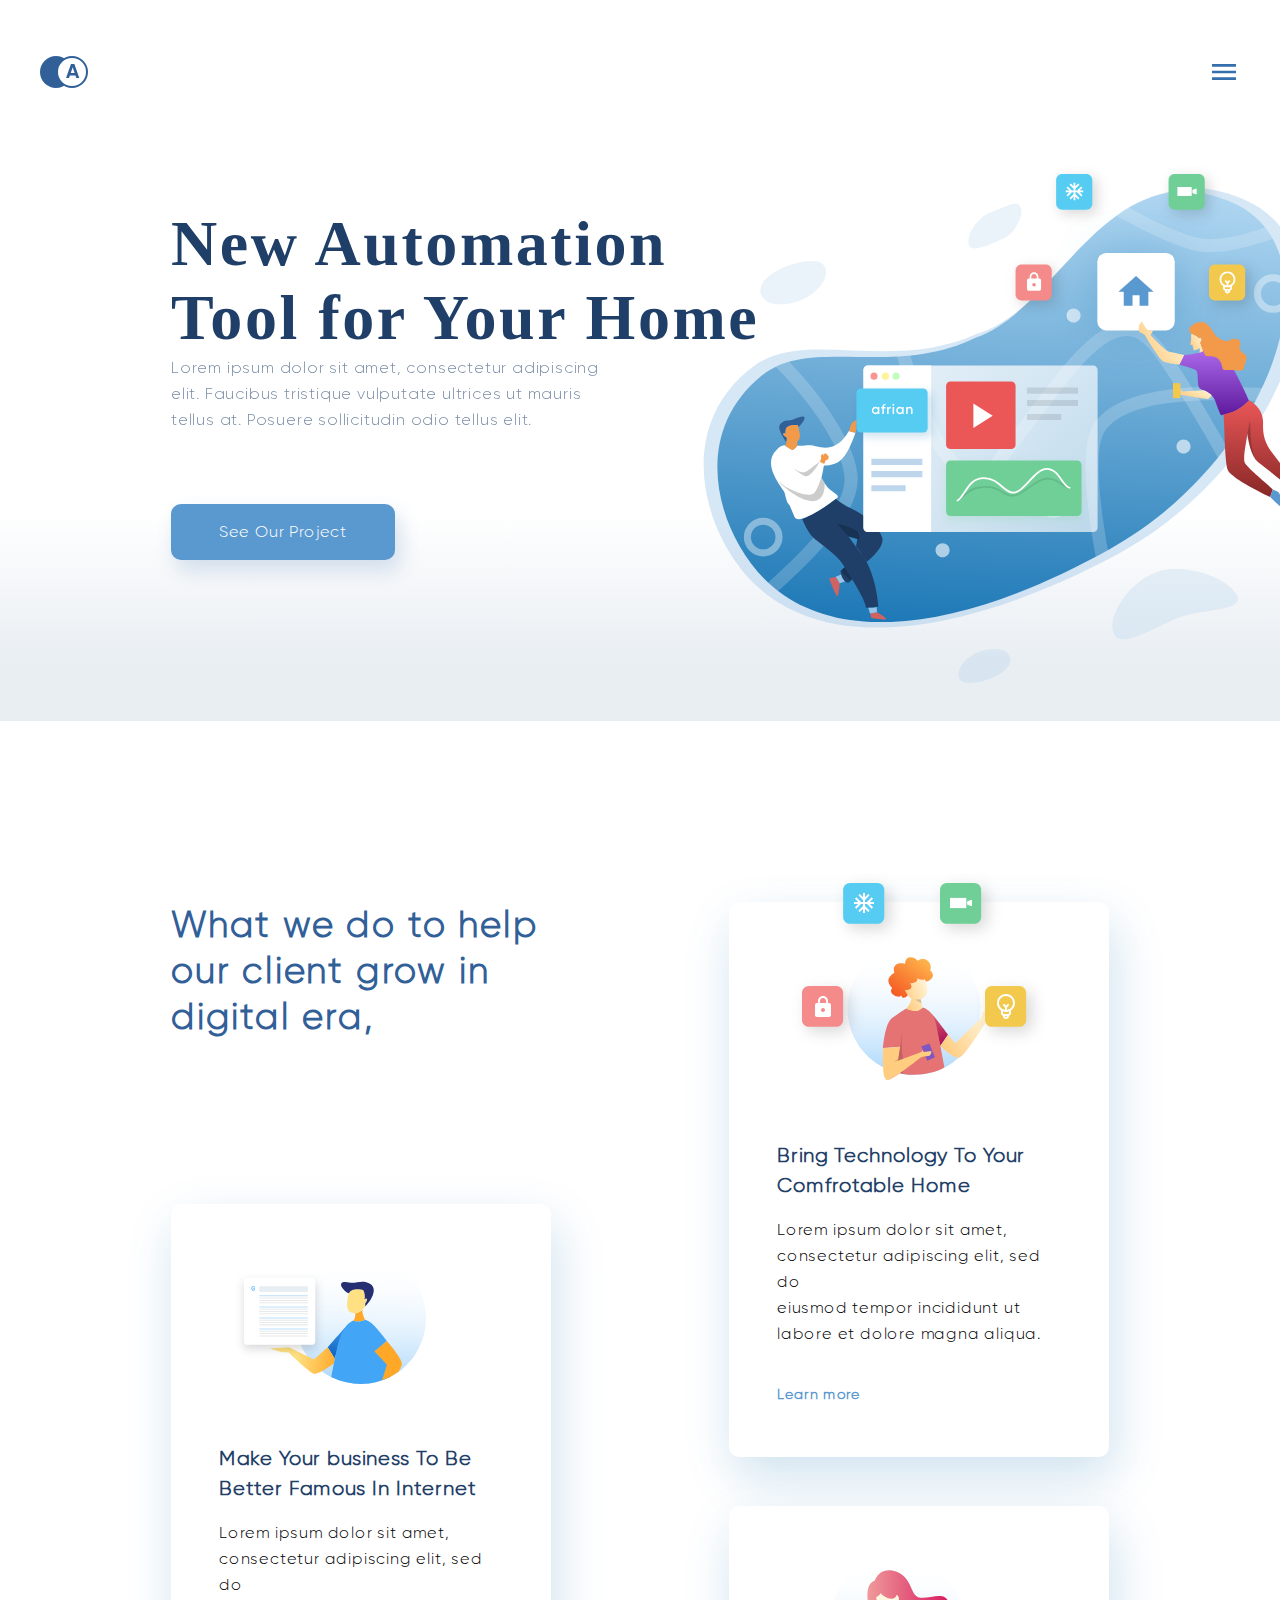
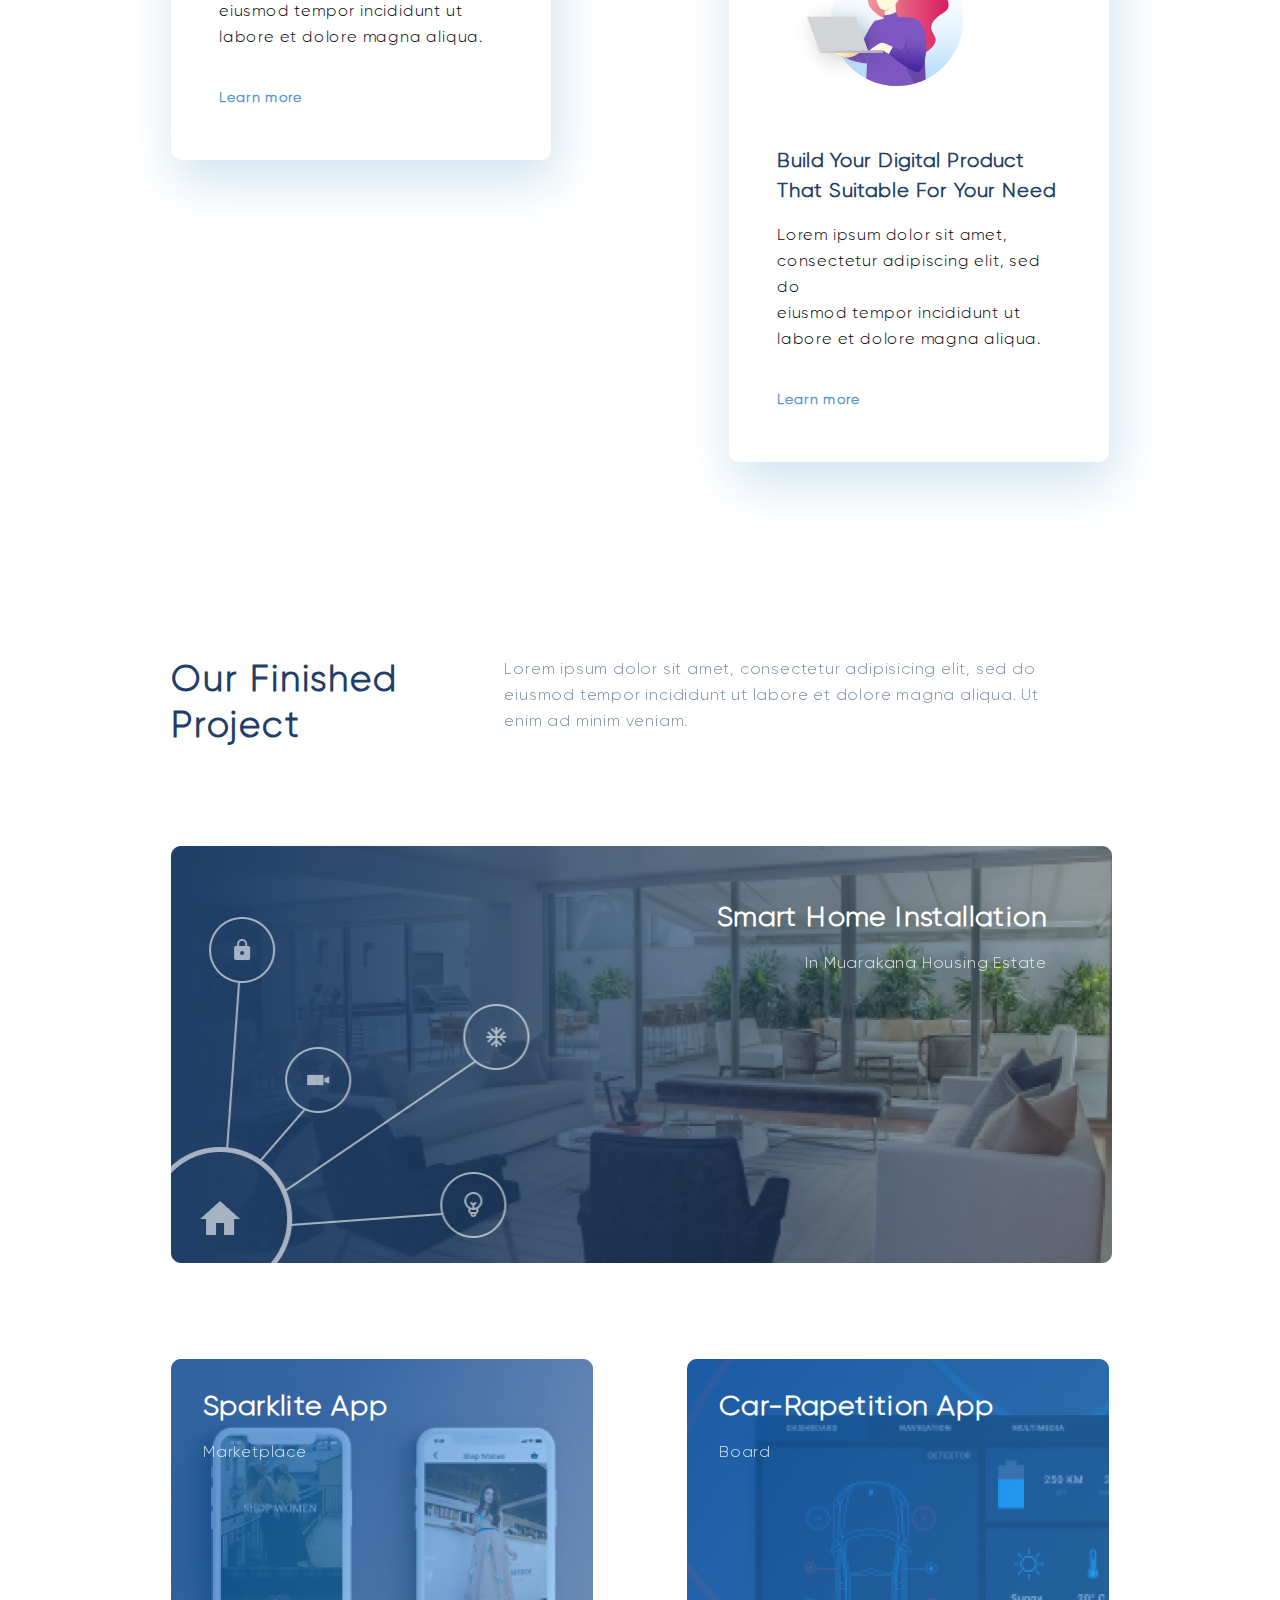
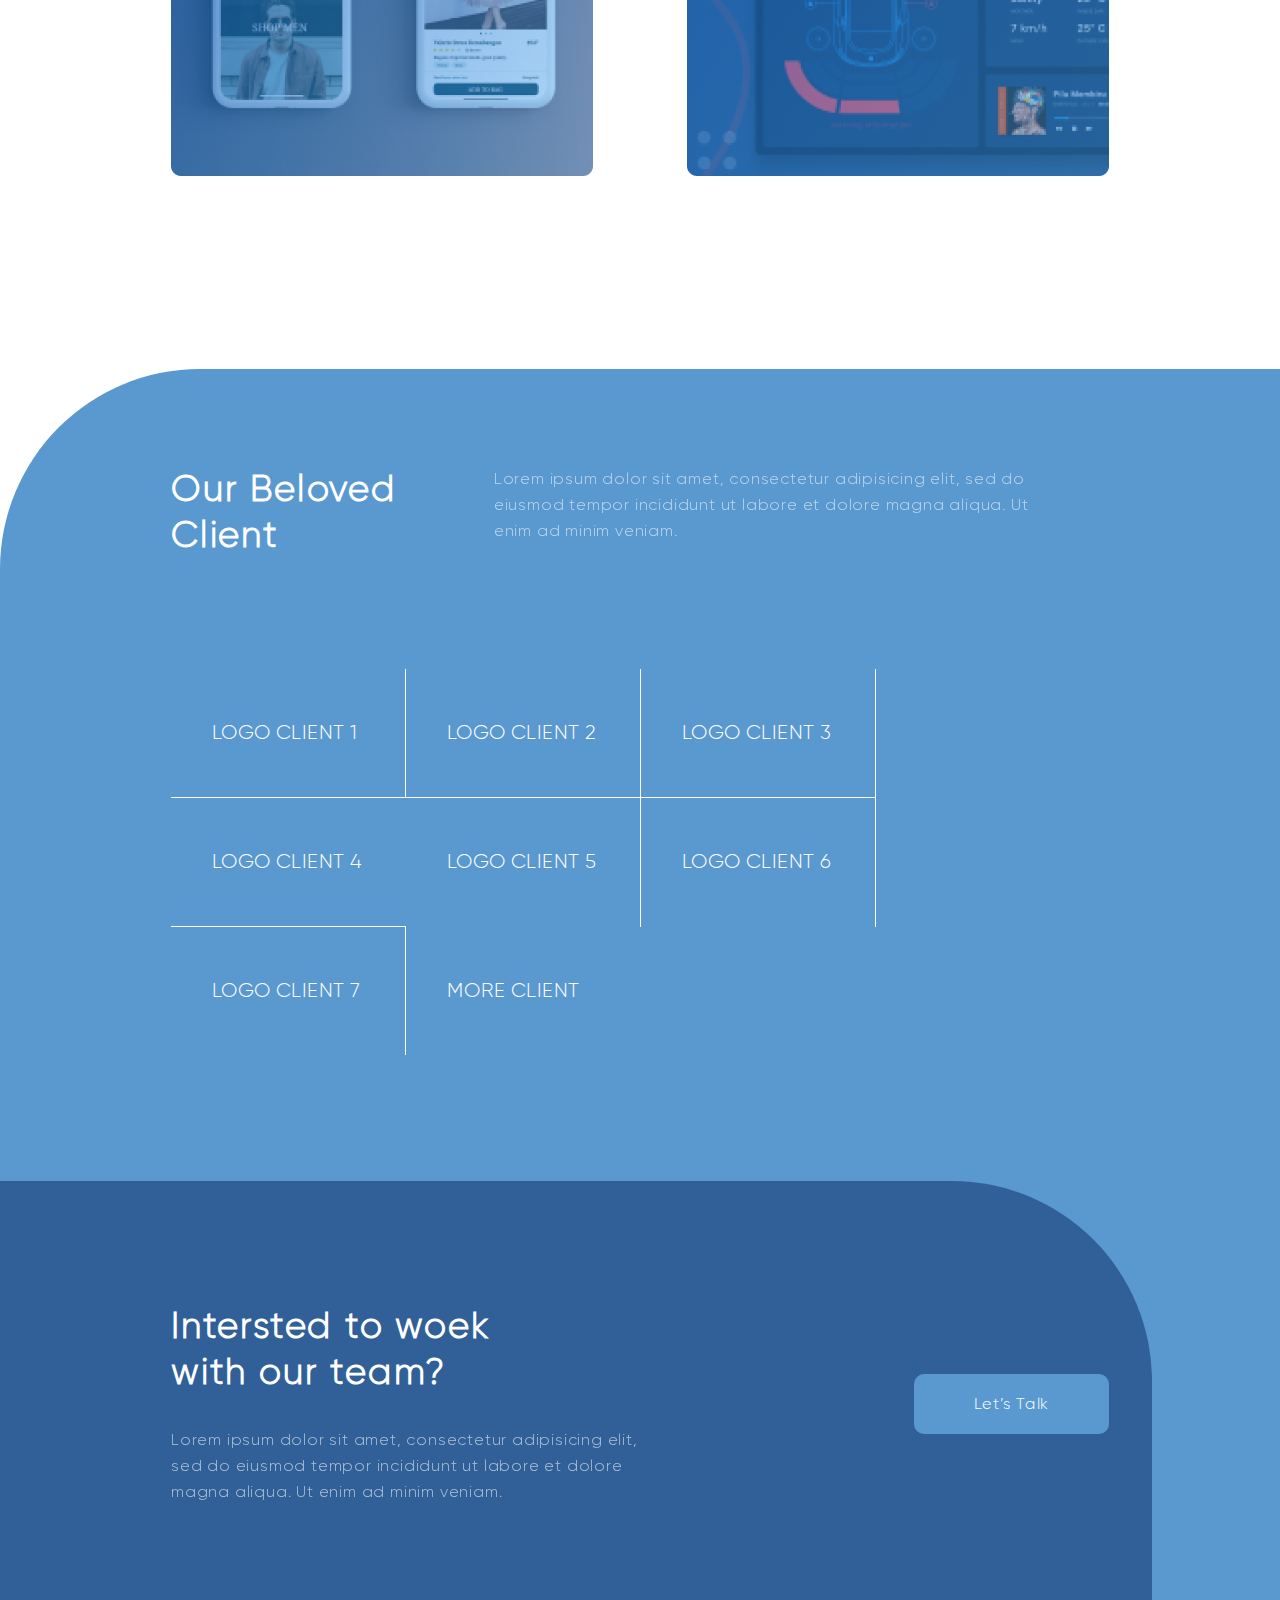
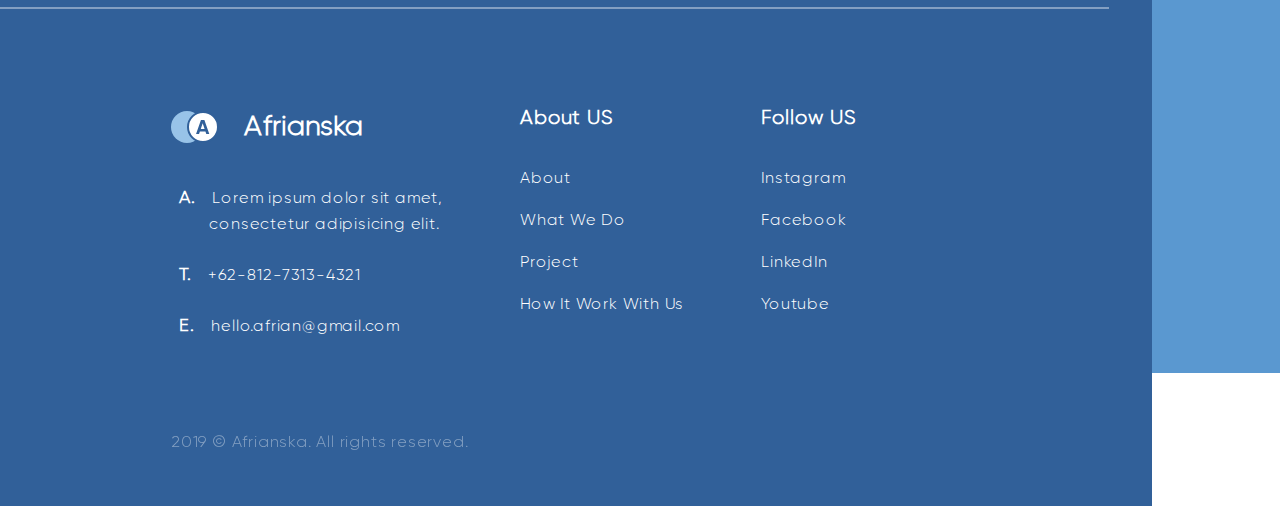
<file: index.html>
<!DOCTYPE html>
<html lang="en">

<head>
  <meta charset="UTF-8">
  <meta name="viewport" content="width=device-width, initial-scale=1.0">
  <link rel="stylesheet" href="./style/main.css">
  <title>Document</title>
</head>

<body>
  <header>
    <nav class="header-nav header-nav1 container2">
      <img src="./image/logo.svg" alt="logotip" class="header__logo">
      <img src="./image/gamburger.svg" alt="gamburger" class="gamburger">
    </nav>

    <div class="header-content container">
      <div class="top__left__aside">
        <h1 class="top__left__h1">
          New Automation <br>
          Tool for Your Home
        </h1>
        <p class="top__left__p">
          Lorem ipsum dolor sit amet, consectetur adipiscing <br>
          elit. Faucibus tristique vulputate ultrices ut mauris <br>
          tellus at. Posuere sollicitudin odio tellus elit.
        </p>
        <a href="#" class="top__left__a">
          See Our Project
        </a>
      </div>
      <div class="top__right__aside">
      </div>
    </div>
  </header>

  <!-- chaotic__blocks -->

  <div class="chaotic__wrapper container">
    <div class="chaotic__title">
      <h2 class="chaotic__title__h2">
        What we do to help <br>
        our client grow in <br>
        digital era,
      </h2>
    </div>

    <div class="chaotic__blok chaotic__blok1">
      <img src="./image/chaotic1.svg" alt="image" class="chaotic__img chaotic__img__top">
      <h3 class="chaotic__h3">
        Bring Technology To Your <br>
        Comfrotable Home
      </h3>
      <p class="chaotic__p">
        Lorem ipsum dolor sit amet, <br>
        consectetur adipiscing elit, sed do <br>
        eiusmod tempor incididunt ut <br>
        labore et dolore magna aliqua.
      </p>
      <a href="#" class="chaotic__a">Learn more</a>
    </div>


    <div class="chaotic__blok chaotic__blok2">
      <img src="./image/chaotic2.svg" alt="image" class="chaotic__img">
      <h3 class="chaotic__h3">
        Make Your business To Be <br>
        Better Famous In Internet
      </h3>
      <p class="chaotic__p">
        Lorem ipsum dolor sit amet, <br>
        consectetur adipiscing elit, sed do <br>
        eiusmod tempor incididunt ut <br>
        labore et dolore magna aliqua.
      </p>
      <a href="#" class="chaotic__a">Learn more</a>
    </div>

    <div class="chaotic__blok chaotic__blok3">
      <img src="./image/chaotic3.svg" alt="image" class="chaotic__img">
      <h3 class="chaotic__h3">
        Build Your Digital Product <br>
        That Suitable For Your Need
      </h3>
      <p class="chaotic__p">
        Lorem ipsum dolor sit amet, <br>
        consectetur adipiscing elit, sed do <br>
        eiusmod tempor incididunt ut <br>
        labore et dolore magna aliqua.
      </p>
      <a href="#" class="chaotic__a">Learn more</a>
    </div>
  </div>

  <article class="article container">
    <div class="article__title">
      <h2 class="article__h2">
        Our Finished <br>
        Project
      </h2>
    </div>
    <div class="article__text">
      <p class="article__p">
        Lorem ipsum dolor sit amet, consectetur adipisicing elit, sed do <br>
        eiusmod tempor incididunt ut labore et dolore magna aliqua. Ut <br>
        enim ad minim veniam.
      </p>
    </div>
  </article>

  <div class="bg__section container">
    <div class="bgimg__top">
      <h3 class="bgimg__top__h3">
        Smart Home Installation
      </h3>
      <p class="bgimg__top__p">In Muarakana Housing Estate</p>
    </div>

    <div class="bgimg__bottom">
      <div class="bg__img1">
        <h3 class="bg__img1__h3">
          Sparklite App
        </h3>
        <p class="bg__img1__p">
          Marketplace
        </p>
      </div>
      <div class="bg__img2">
        <h3 class="bg__img1__h3">
          Car-Rapetition App
        </h3>
        <p class="bg__img1__p">
          Board
        </p>
      </div>
    </div>
  </div>

  <div class="footer__section__wrapper">
    <div class="bottom__section container">
      <div class="bottom__section__title">
        <h2 class="bottom__Section__h2">
          Our Beloved <br>
          Client
        </h2>
        <p class="bottom__Section__p">
          Lorem ipsum dolor sit amet, consectetur adipisicing elit, sed do <br>
          eiusmod tempor incididunt ut labore et dolore magna aliqua. Ut <br>
          enim ad minim veniam.
        </p>
      </div>
      <div class="client__blocks">
        <div class="client__block" id="border__rightbottom">
          <p class="block__p">
            LOGO CLIENT 1
          </p>
        </div>

        <div class="client__block" id="border__rightbottom">
          <p class="block__p">
            LOGO CLIENT 2
          </p>
        </div>

        <div class="client__block" id="border__rightbottom">
          <p class="block__p">
            LOGO CLIENT 3
          </p>
        </div>

        <div class="client__block" id="border__bottom">
          <p class="block__p">
            LOGO CLIENT 4
          </p>
        </div>

        <div class="client__block" id="border__right">
          <p class="block__p">
            LOGO CLIENT 5
          </p>
        </div>

        <div class="client__block" id="border__right">
          <p class="block__p">
            LOGO CLIENT 6
          </p>
        </div>

        <div class="client__block" id="border__right">
          <p class="block__p">
            LOGO CLIENT 7
          </p>
        </div>

        <div class="client__block" id="more__block">
          <p class="block__p">
            MORE CLIENT
          </p>
        </div>
      </div>

    </div>

    <div class="interested__section">
      <div class="interested__section__inner container">
        <div class="interested__section__inner__left">
          <h2 class="inner__left__h2">
            Intersted to woek <br>
            with our team?
          </h2>
          <p class="inner__left__p">
            Lorem ipsum dolor sit amet, consectetur adipisicing elit, <br>
            sed do eiusmod tempor incididunt ut labore et dolore <br>
            magna aliqua. Ut enim ad minim veniam.
          </p>
        </div>
        <div class="interested__section__inner__right">
          <a href="#" class="inner__right__a">
            Let’s Talk
          </a>
        </div>
      </div>

      <footer class="container">
        <div class="column__wrapper">
          <div class="column">
            <img src="./image/logo__footer.svg" alt="logotip" class="footer__logo">
          <h2 class="footer__h2">
            Afrianska
          </h2>
          </div>
          <a href="#" class="footer__column__a before__a">
            Lorem ipsum dolor sit amet, <br>
            &nbsp; &nbsp; &nbsp; &nbsp; consectetur adipisicing elit.
          </a>
          <a href="#" class="footer__column__a before__t">
            +62-812-7313-4321
          </a>
          <a href="#" class="footer__column__a before__e">
            hello.afrian@gmail.com
          </a>
        </div>

        <div class="column2">
          <ul class="column2__ul">
            <p class="ul__p">About US</p>
            <li><a href="#" class="li__a">About</a></li>
            <li><a href="#" class="li__a">What We Do</a></li>
            <li><a href="#" class="li__a">Project</a></li>
            <li><a href="#" class="li__a">How It Work With Us</a></li>
          </ul>

          <ul class="column2__ul">
            <p class="ul__p">Follow US</p>
            <li><a href="#" class="li__a">Instagram</a></li>
            <li><a href="#" class="li__a">Facebook</a></li>
            <li><a href="#" class="li__a">LinkedIn</a></li>
            <li><a href="#" class="li__a">Youtube</a></li>
          </ul>
        </div>
      </footer>

      <div class="copyright container">
        <p class="copyright__p">
          2019 © Afrianska. All rights reserved.
        </p>
      </div>
    </div>

  </div>
</body>

</html>
</file>
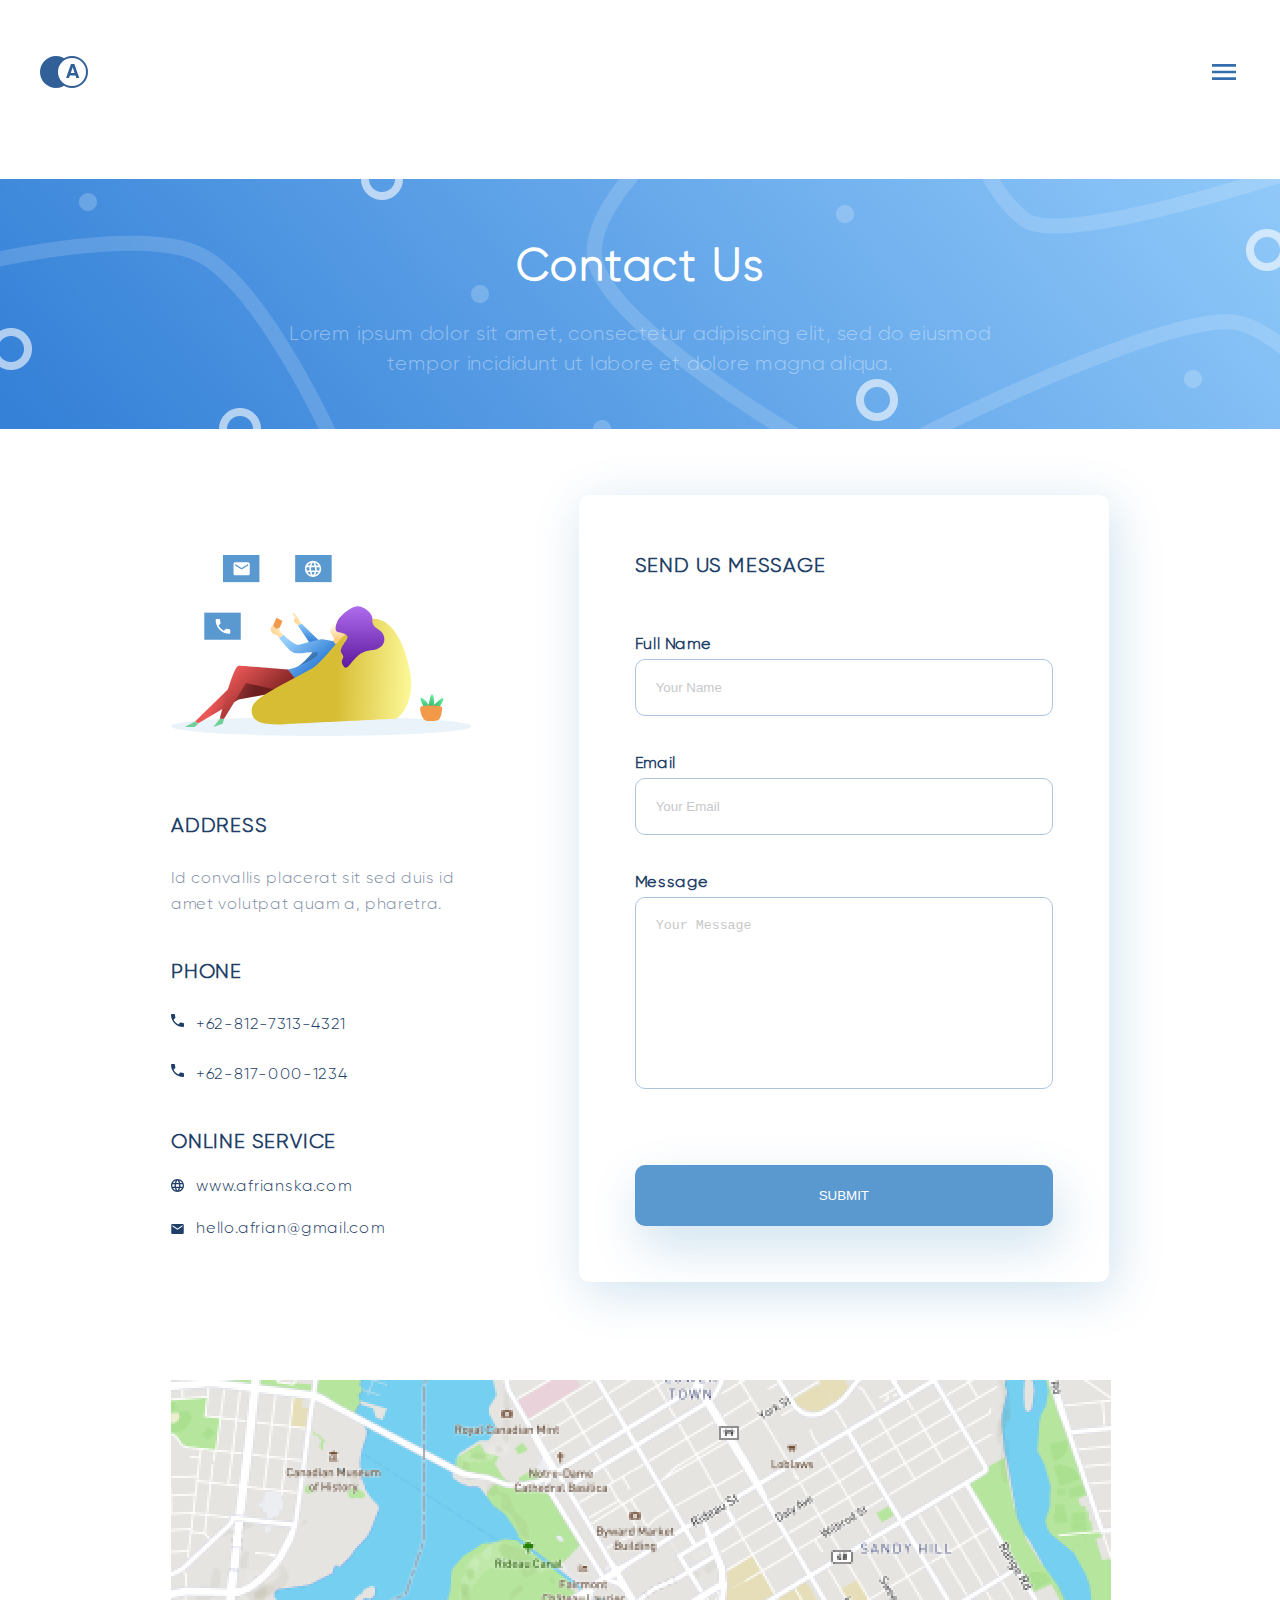
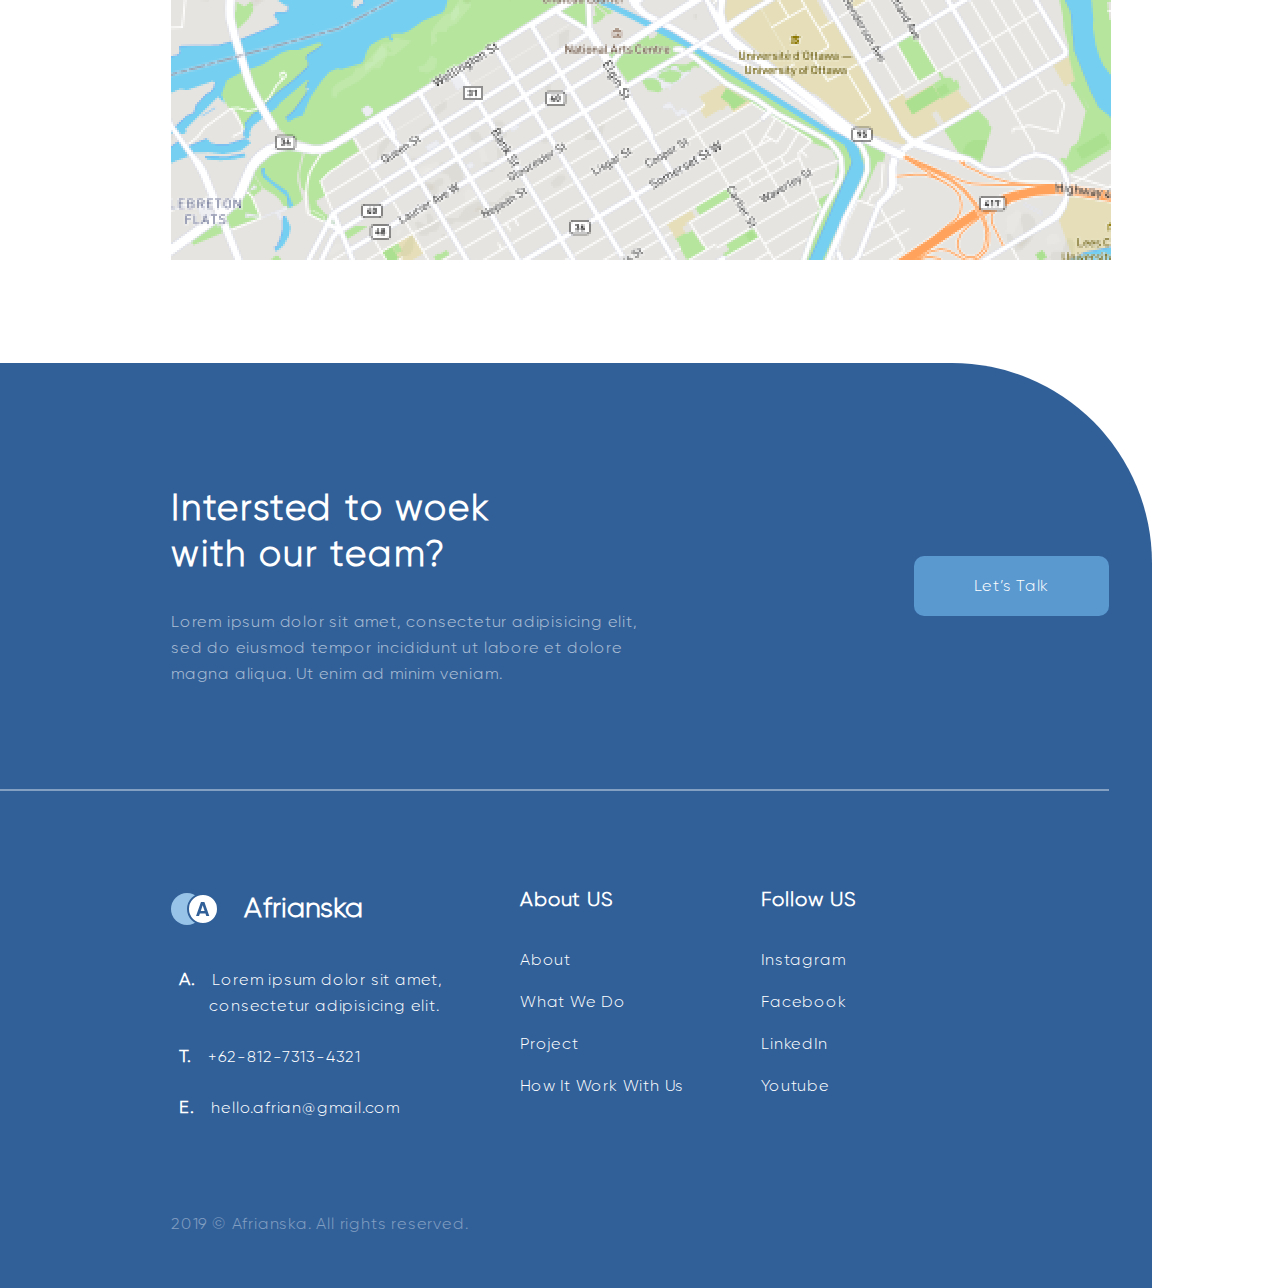
<file: afriansk-3.html>
<!DOCTYPE html>
<html lang="en">
<head>
  <meta charset="UTF-8">
  <meta name="viewport" content="width=device-width, initial-scale=1.0">
  <link rel="stylesheet" href="./style/main.css">
  <title>Document</title>
</head>
<body>
    <nav class="header-nav container2">
      <img src="./image/logo.svg" alt="logotip" class="header__logo">
      <img src="./image/gamburger.svg" alt="gamburger" class="gamburger">
    </nav>

  <div class="main2__wrapper">
    <div class="main2 container3">
      <h1 class="main2__h1">
        Contact Us
      </h1>
      <p class="main2__p">
        Lorem ipsum dolor sit amet, consectetur adipiscing elit, sed do eiusmod <br>
        tempor incididunt ut labore et dolore magna aliqua.
      </p>
    </div>
  </div>

  <div class="main__3 container">
    <div class="left__part">
      <img src="./image/left__img.svg" alt="image" class="left__part__img">
      <h3 class="adress_h3">
        ADDRESS
      </h3>
      <p class="adress__p">
        Id convallis placerat sit sed duis id <br>
        amet volutpat quam a, pharetra.
      </p>
      <h3 class="phone__h3">
        PHONE
      </h3>
      <a href="#" class="tel__a">
        +62-812-7313-4321
      </a>
      <a href="#" class="tel__a">
        +62-817-000-1234
      </a>
      <h3 class="online__service">
        ONLINE SERVICE
      </h3>
      <a href="#" class="www__a">
        www.afrianska.com
      </a>
      <a href="#" class="www__a net__a">
        hello.afrian@gmail.com
      </a>

    </div>
    <div class="right__part">
      <form action="#">
        <p class="send__p">SEND US MESSAGE</p>
        <label for="">Full Name</label> <br>
        <input type="text" id="name" placeholder="Your Name">
        <br>
        <label for="email">Email</label> <br>
        <input type="text" id="email" placeholder="Your Email">
        <br>
        <label for="message">Message</label> <br>
        <textarea name="message" id="message" cols="15" rows="10" placeholder="Your Message"></textarea>
        <br>
        <button class="button3" type="submit">SUBMIT</button>
      </form>

    </div>
  </div>
  
  <div class="map__wrapper container">
    <a href="#">
      <img src="./image/map.png" alt="map" class="map__img">
    </a>
  </div>

















    <!-- footer  -->
    <div class="footer__section__wrapperr">
      <div class="bottom__section container">
      </div>
      <div class="interested__section">
        <div class="interested__section__inner container">
          <div class="interested__section__inner__left">
            <h2 class="inner__left__h2">
              Intersted to woek <br>
              with our team?
            </h2>
            <p class="inner__left__p">
              Lorem ipsum dolor sit amet, consectetur adipisicing elit, <br>
              sed do eiusmod tempor incididunt ut labore et dolore <br>
              magna aliqua. Ut enim ad minim veniam.
            </p>
          </div>
          <div class="interested__section__inner__right">
            <a href="#" class="inner__right__a">
              Let’s Talk
            </a>
          </div>
        </div>


        <!-- footer  -->
        <footer class="container">
          <div class="column__wrapper">
            <div class="column">
              <img src="./image/logo__footer.svg" alt="logotip" class="footer__logo">
              <h2 class="footer__h2">
                Afrianska
              </h2>
            </div>
            <a href="#" class="footer__column__a before__a">
              Lorem ipsum dolor sit amet, <br>
              &nbsp; &nbsp; &nbsp; &nbsp; consectetur adipisicing elit.
            </a>
            <a href="#" class="footer__column__a before__t">
              +62-812-7313-4321
            </a>
            <a href="#" class="footer__column__a before__e">
              hello.afrian@gmail.com
            </a>
          </div>

          <div class="column2">
            <ul class="column2__ul">
              <p class="ul__p">About US</p>
              <li><a href="#" class="li__a">About</a></li>
              <li><a href="#" class="li__a">What We Do</a></li>
              <li><a href="#" class="li__a">Project</a></li>
              <li><a href="#" class="li__a">How It Work With Us</a></li>
            </ul>

            <ul class="column2__ul">
              <p class="ul__p">Follow US</p>
              <li><a href="#" class="li__a">Instagram</a></li>
              <li><a href="#" class="li__a">Facebook</a></li>
              <li><a href="#" class="li__a">LinkedIn</a></li>
              <li><a href="#" class="li__a">Youtube</a></li>
            </ul>
          </div>
        </footer>

        <div class="copyright container">
          <p class="copyright__p">
            2019 © Afrianska. All rights reserved.
          </p>
        </div>
      </div>

    </div>
</body>
</html>
</file>
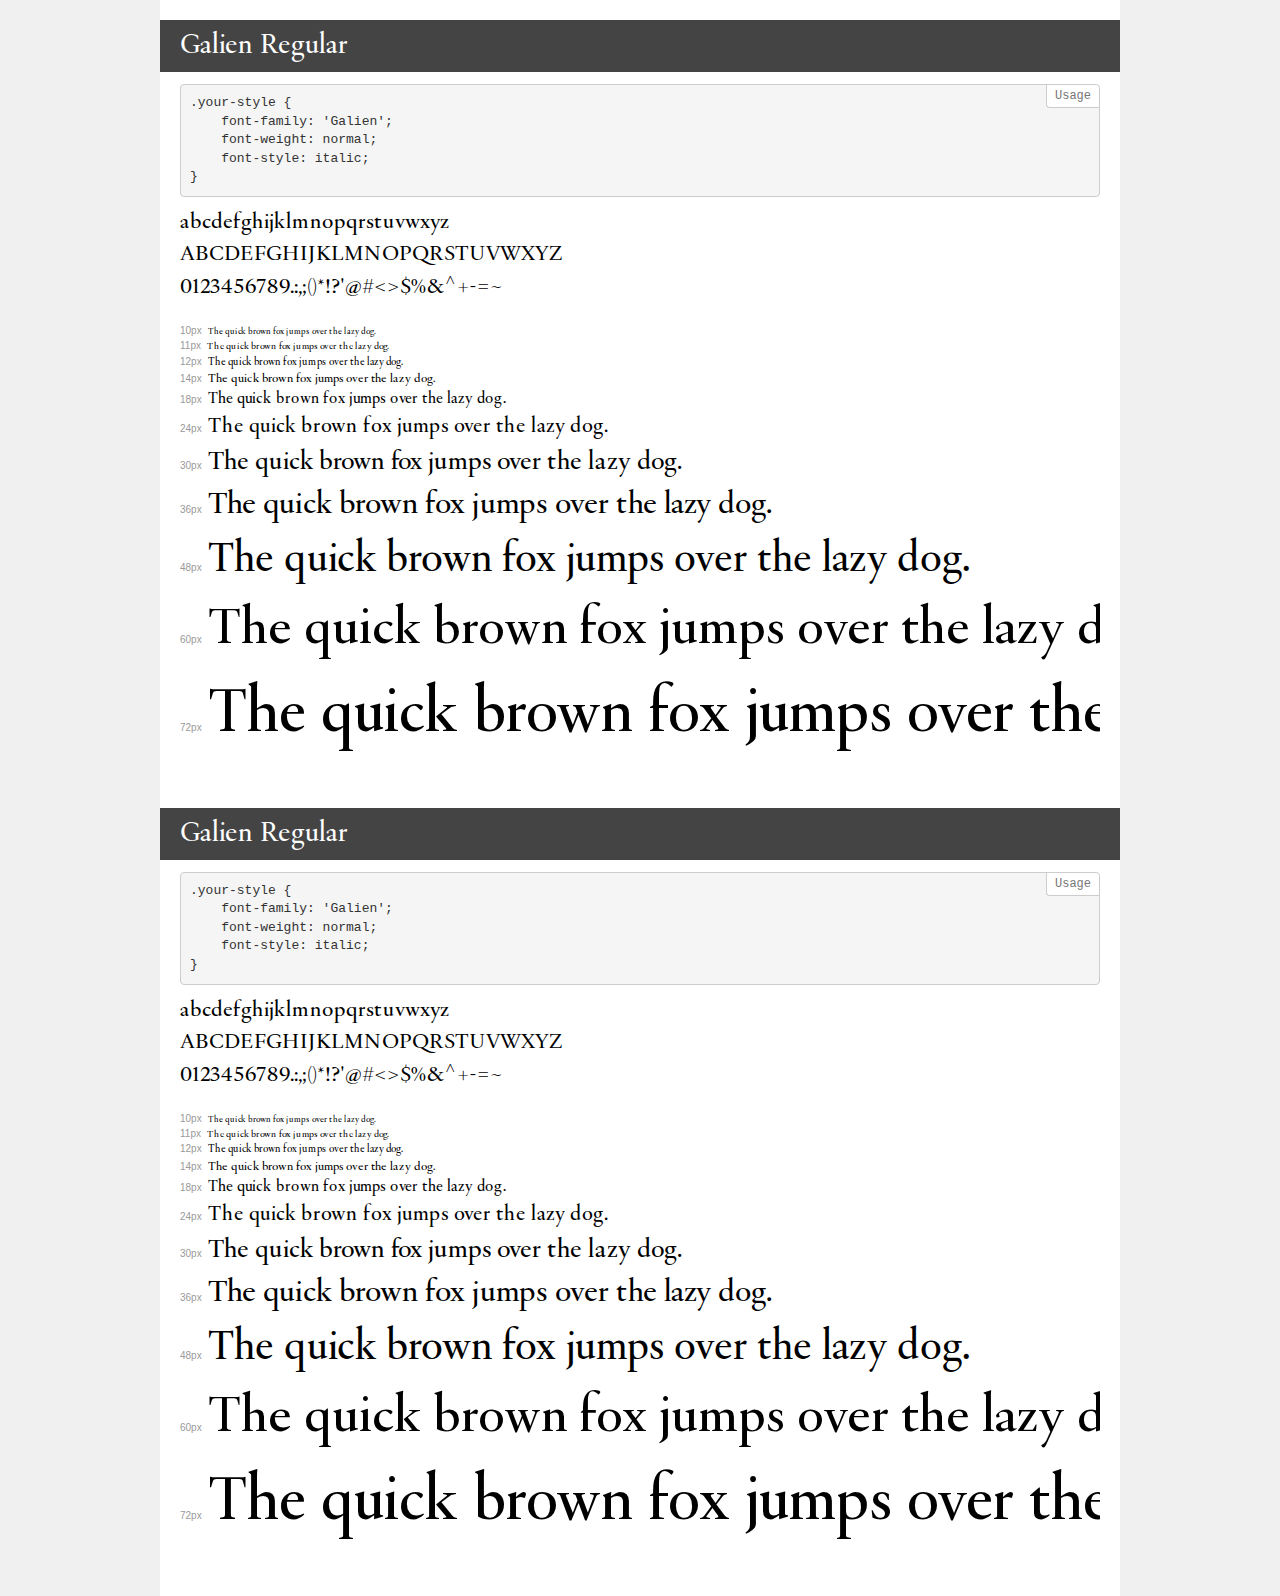
<file: font/demo.html>
<!DOCTYPE html>
<html lang="en">
<head>
    <meta charset="utf-8">
    <meta http-equiv="X-UA-Compatible" content="IE=edge">
    <meta name="viewport" content="width=device-width, initial-scale=1">
    <meta name="robots" content="noindex, noarchive">
    <meta name="format-detection" content="telephone=no">
    <title>Transfonter demo</title>
    <link href="stylesheet.css" rel="stylesheet">
    <style>
        /*
        http://meyerweb.com/eric/tools/css/reset/
        v2.0 | 20110126
        License: none (public domain)
        */
        html, body, div, span, applet, object, iframe,
        h1, h2, h3, h4, h5, h6, p, blockquote, pre,
        a, abbr, acronym, address, big, cite, code,
        del, dfn, em, img, ins, kbd, q, s, samp,
        small, strike, strong, sub, sup, tt, var,
        b, u, i, center,
        dl, dt, dd, ol, ul, li,
        fieldset, form, label, legend,
        table, caption, tbody, tfoot, thead, tr, th, td,
        article, aside, canvas, details, embed,
        figure, figcaption, footer, header, hgroup,
        menu, nav, output, ruby, section, summary,
        time, mark, audio, video {
            margin: 0;
            padding: 0;
            border: 0;
            font-size: 100%;
            font: inherit;
            vertical-align: baseline;
        }
        /* HTML5 display-role reset for older browsers */
        article, aside, details, figcaption, figure,
        footer, header, hgroup, menu, nav, section {
            display: block;
        }
        body {
            line-height: 1;
        }
        ol, ul {
            list-style: none;
        }
        blockquote, q {
            quotes: none;
        }
        blockquote:before, blockquote:after,
        q:before, q:after {
            content: '';
            content: none;
        }
        table {
            border-collapse: collapse;
            border-spacing: 0;
        }
        /* demo styles */
        body {
            background: #f0f0f0;
            color: #000;
        }
        .page {
            background: #fff;
            width: 920px;
            margin: 0 auto;
            padding: 20px 20px 0 20px;
            overflow: hidden;
        }
        .font-container {
            overflow-x: auto;
            overflow-y: hidden;
            margin-bottom: 40px;
            line-height: 1.3;
            white-space: nowrap;
            padding-bottom: 5px;
        }
        h1 {
            position: relative;
            background: #444;
            font-size: 32px;
            color: #fff;
            padding: 10px 20px;
            margin: 0 -20px 12px -20px;
        }
        .letters {
            font-size: 25px;
            margin-bottom: 20px;
        }
        .s10:before {
            content: '10px';
        }
        .s11:before {
            content: '11px';
        }
        .s12:before {
            content: '12px';
        }
        .s14:before {
            content: '14px';
        }
        .s18:before {
            content: '18px';
        }
        .s24:before {
            content: '24px';
        }
        .s30:before {
            content: '30px';
        }
        .s36:before {
            content: '36px';
        }
        .s48:before {
            content: '48px';
        }
        .s60:before {
            content: '60px';
        }
        .s72:before {
            content: '72px';
        }
        .s10:before, .s11:before, .s12:before, .s14:before,
        .s18:before, .s24:before, .s30:before, .s36:before,
        .s48:before, .s60:before, .s72:before {
            font-family: Arial, sans-serif;
            font-size: 10px;
            font-weight: normal;
            font-style: normal;
            color: #999;
            padding-right: 6px;
        }
        pre {
            display: block;
            position: relative;
            padding: 9px;
            margin: 0 0 10px;
            font-family: Monaco, Menlo, Consolas, "Courier New", monospace;
            font-size: 13px;
            line-height: 1.428571429;
            color: #333;
            font-weight: normal;
            font-style: normal;
            background-color: #f5f5f5;
            border: 1px solid #ccc;
            overflow-x: auto;
            border-radius: 4px;
        }
        pre:after {
            display: block;
            position: absolute;
            right: 0;
            top: 0;
            content: 'Usage';
            line-height: 1;
            padding: 5px 8px;
            font-size: 12px;
            color: #767676;
            background-color: #fff;
            border: 1px solid #ccc;
            border-right: none;
            border-top: none;
            border-radius: 0 4px 0 4px;
            z-index: 10;
        }
        /* responsive */
        @media (max-width: 959px) {
            .page {
                width: auto;
                margin: 0;
            }
        }
    </style>
</head>
<body>
<div class="page">
    <div class="demo">
        <h1 style="font-family: 'Galien'; font-weight: normal; font-style: italic;">Galien Regular</h1>
        <pre>.your-style {
    font-family: 'Galien';
    font-weight: normal;
    font-style: italic;
}</pre>
        <div class="font-container" style="font-family: 'Galien'; font-weight: normal; font-style: italic;">
            <p class="letters">
                abcdefghijklmnopqrstuvwxyz<br>
ABCDEFGHIJKLMNOPQRSTUVWXYZ<br>
                0123456789.:,;()*!?'@#<>$%&^+-=~
            </p>
            <p class="s10" style="font-size: 10px;">The quick brown fox jumps over the lazy dog.</p>
            <p class="s11" style="font-size: 11px;">The quick brown fox jumps over the lazy dog.</p>
            <p class="s12" style="font-size: 12px;">The quick brown fox jumps over the lazy dog.</p>
            <p class="s14" style="font-size: 14px;">The quick brown fox jumps over the lazy dog.</p>
            <p class="s18" style="font-size: 18px;">The quick brown fox jumps over the lazy dog.</p>
            <p class="s24" style="font-size: 24px;">The quick brown fox jumps over the lazy dog.</p>
            <p class="s30" style="font-size: 30px;">The quick brown fox jumps over the lazy dog.</p>
            <p class="s36" style="font-size: 36px;">The quick brown fox jumps over the lazy dog.</p>
            <p class="s48" style="font-size: 48px;">The quick brown fox jumps over the lazy dog.</p>
            <p class="s60" style="font-size: 60px;">The quick brown fox jumps over the lazy dog.</p>
            <p class="s72" style="font-size: 72px;">The quick brown fox jumps over the lazy dog.</p>
        </div>
    </div>
    <div class="demo">
        <h1 style="font-family: 'Galien'; font-weight: normal; font-style: italic;">Galien Regular</h1>
        <pre>.your-style {
    font-family: 'Galien';
    font-weight: normal;
    font-style: italic;
}</pre>
        <div class="font-container" style="font-family: 'Galien'; font-weight: normal; font-style: italic;">
            <p class="letters">
                abcdefghijklmnopqrstuvwxyz<br>
ABCDEFGHIJKLMNOPQRSTUVWXYZ<br>
                0123456789.:,;()*!?'@#<>$%&^+-=~
            </p>
            <p class="s10" style="font-size: 10px;">The quick brown fox jumps over the lazy dog.</p>
            <p class="s11" style="font-size: 11px;">The quick brown fox jumps over the lazy dog.</p>
            <p class="s12" style="font-size: 12px;">The quick brown fox jumps over the lazy dog.</p>
            <p class="s14" style="font-size: 14px;">The quick brown fox jumps over the lazy dog.</p>
            <p class="s18" style="font-size: 18px;">The quick brown fox jumps over the lazy dog.</p>
            <p class="s24" style="font-size: 24px;">The quick brown fox jumps over the lazy dog.</p>
            <p class="s30" style="font-size: 30px;">The quick brown fox jumps over the lazy dog.</p>
            <p class="s36" style="font-size: 36px;">The quick brown fox jumps over the lazy dog.</p>
            <p class="s48" style="font-size: 48px;">The quick brown fox jumps over the lazy dog.</p>
            <p class="s60" style="font-size: 60px;">The quick brown fox jumps over the lazy dog.</p>
            <p class="s72" style="font-size: 72px;">The quick brown fox jumps over the lazy dog.</p>
        </div>
    </div>
</div>
</body>
</html>
</file>
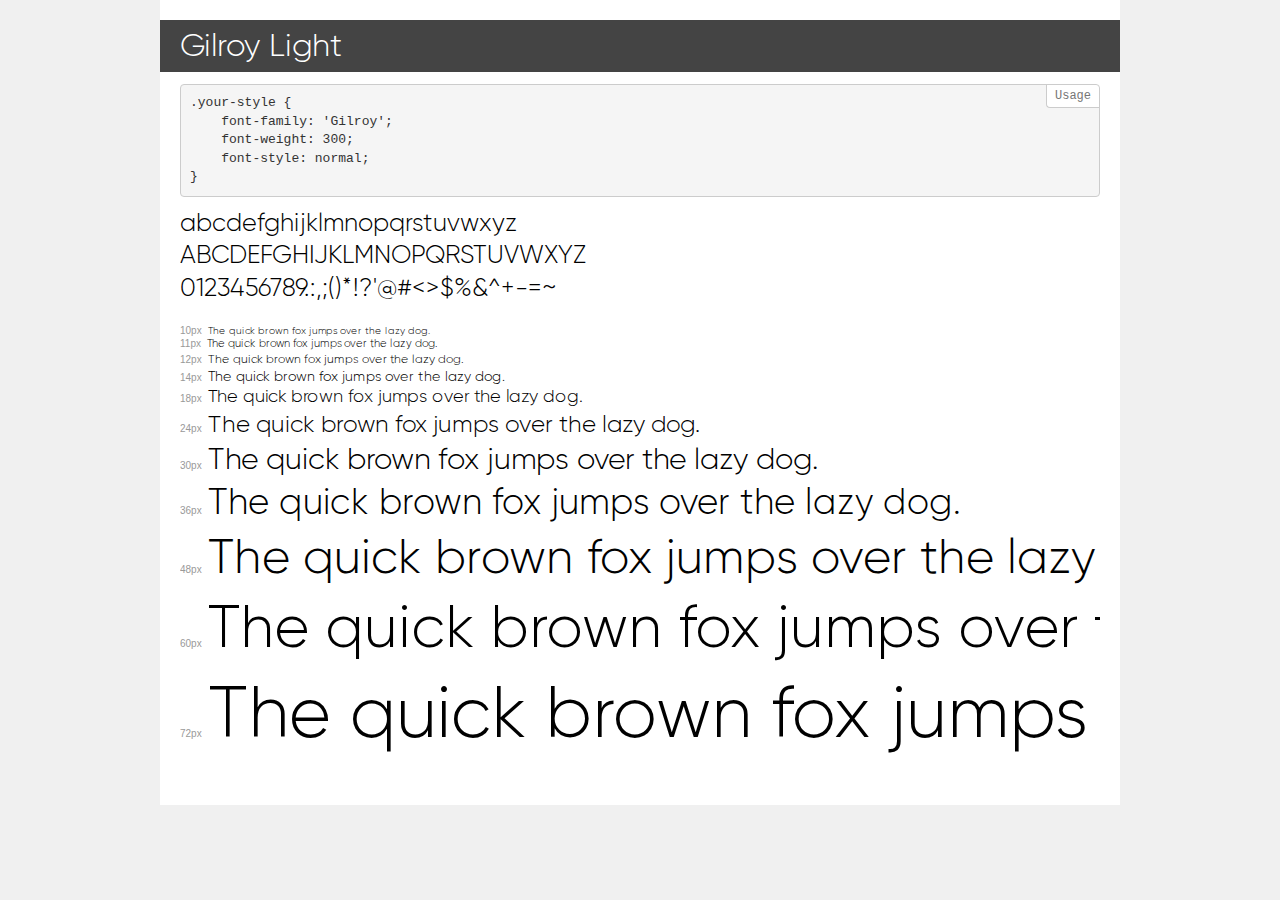
<file: font/gilroy/demo.html>
<!DOCTYPE html>
<html lang="en">
<head>
    <meta charset="utf-8">
    <meta http-equiv="X-UA-Compatible" content="IE=edge">
    <meta name="viewport" content="width=device-width, initial-scale=1">
    <meta name="robots" content="noindex, noarchive">
    <meta name="format-detection" content="telephone=no">
    <title>Transfonter demo</title>
    <link href="stylesheet.css" rel="stylesheet">
    <style>
        /*
        http://meyerweb.com/eric/tools/css/reset/
        v2.0 | 20110126
        License: none (public domain)
        */
        html, body, div, span, applet, object, iframe,
        h1, h2, h3, h4, h5, h6, p, blockquote, pre,
        a, abbr, acronym, address, big, cite, code,
        del, dfn, em, img, ins, kbd, q, s, samp,
        small, strike, strong, sub, sup, tt, var,
        b, u, i, center,
        dl, dt, dd, ol, ul, li,
        fieldset, form, label, legend,
        table, caption, tbody, tfoot, thead, tr, th, td,
        article, aside, canvas, details, embed,
        figure, figcaption, footer, header, hgroup,
        menu, nav, output, ruby, section, summary,
        time, mark, audio, video {
            margin: 0;
            padding: 0;
            border: 0;
            font-size: 100%;
            font: inherit;
            vertical-align: baseline;
        }
        /* HTML5 display-role reset for older browsers */
        article, aside, details, figcaption, figure,
        footer, header, hgroup, menu, nav, section {
            display: block;
        }
        body {
            line-height: 1;
        }
        ol, ul {
            list-style: none;
        }
        blockquote, q {
            quotes: none;
        }
        blockquote:before, blockquote:after,
        q:before, q:after {
            content: '';
            content: none;
        }
        table {
            border-collapse: collapse;
            border-spacing: 0;
        }
        /* demo styles */
        body {
            background: #f0f0f0;
            color: #000;
        }
        .page {
            background: #fff;
            width: 920px;
            margin: 0 auto;
            padding: 20px 20px 0 20px;
            overflow: hidden;
        }
        .font-container {
            overflow-x: auto;
            overflow-y: hidden;
            margin-bottom: 40px;
            line-height: 1.3;
            white-space: nowrap;
            padding-bottom: 5px;
        }
        h1 {
            position: relative;
            background: #444;
            font-size: 32px;
            color: #fff;
            padding: 10px 20px;
            margin: 0 -20px 12px -20px;
        }
        .letters {
            font-size: 25px;
            margin-bottom: 20px;
        }
        .s10:before {
            content: '10px';
        }
        .s11:before {
            content: '11px';
        }
        .s12:before {
            content: '12px';
        }
        .s14:before {
            content: '14px';
        }
        .s18:before {
            content: '18px';
        }
        .s24:before {
            content: '24px';
        }
        .s30:before {
            content: '30px';
        }
        .s36:before {
            content: '36px';
        }
        .s48:before {
            content: '48px';
        }
        .s60:before {
            content: '60px';
        }
        .s72:before {
            content: '72px';
        }
        .s10:before, .s11:before, .s12:before, .s14:before,
        .s18:before, .s24:before, .s30:before, .s36:before,
        .s48:before, .s60:before, .s72:before {
            font-family: Arial, sans-serif;
            font-size: 10px;
            font-weight: normal;
            font-style: normal;
            color: #999;
            padding-right: 6px;
        }
        pre {
            display: block;
            position: relative;
            padding: 9px;
            margin: 0 0 10px;
            font-family: Monaco, Menlo, Consolas, "Courier New", monospace;
            font-size: 13px;
            line-height: 1.428571429;
            color: #333;
            font-weight: normal;
            font-style: normal;
            background-color: #f5f5f5;
            border: 1px solid #ccc;
            overflow-x: auto;
            border-radius: 4px;
        }
        pre:after {
            display: block;
            position: absolute;
            right: 0;
            top: 0;
            content: 'Usage';
            line-height: 1;
            padding: 5px 8px;
            font-size: 12px;
            color: #767676;
            background-color: #fff;
            border: 1px solid #ccc;
            border-right: none;
            border-top: none;
            border-radius: 0 4px 0 4px;
            z-index: 10;
        }
        /* responsive */
        @media (max-width: 959px) {
            .page {
                width: auto;
                margin: 0;
            }
        }
    </style>
</head>
<body>
<div class="page">
    <div class="demo">
        <h1 style="font-family: 'Gilroy'; font-weight: 300; font-style: normal;">Gilroy Light</h1>
        <pre>.your-style {
    font-family: 'Gilroy';
    font-weight: 300;
    font-style: normal;
}</pre>
        <div class="font-container" style="font-family: 'Gilroy'; font-weight: 300; font-style: normal;">
            <p class="letters">
                abcdefghijklmnopqrstuvwxyz<br>
ABCDEFGHIJKLMNOPQRSTUVWXYZ<br>
                0123456789.:,;()*!?'@#<>$%&^+-=~
            </p>
            <p class="s10" style="font-size: 10px;">The quick brown fox jumps over the lazy dog.</p>
            <p class="s11" style="font-size: 11px;">The quick brown fox jumps over the lazy dog.</p>
            <p class="s12" style="font-size: 12px;">The quick brown fox jumps over the lazy dog.</p>
            <p class="s14" style="font-size: 14px;">The quick brown fox jumps over the lazy dog.</p>
            <p class="s18" style="font-size: 18px;">The quick brown fox jumps over the lazy dog.</p>
            <p class="s24" style="font-size: 24px;">The quick brown fox jumps over the lazy dog.</p>
            <p class="s30" style="font-size: 30px;">The quick brown fox jumps over the lazy dog.</p>
            <p class="s36" style="font-size: 36px;">The quick brown fox jumps over the lazy dog.</p>
            <p class="s48" style="font-size: 48px;">The quick brown fox jumps over the lazy dog.</p>
            <p class="s60" style="font-size: 60px;">The quick brown fox jumps over the lazy dog.</p>
            <p class="s72" style="font-size: 72px;">The quick brown fox jumps over the lazy dog.</p>
        </div>
    </div>
</div>
</body>
</html>
</file>
<file: style/main.css>
@font-face {
  font-family: 'Galien';
  src: url('Galien-Regular.eot');
  src: url('Galien-Regular.eot?#iefix') format('embedded-opentype'),
    url('Galien-Regular.woff') format('woff'),
    url('Galien-Regular.ttf') format('truetype');
  font-weight: normal;
  font-style: italic;
  font-display: swap;
}

@font-face {
  font-family: 'Gilroy';
  src: url('../font/Gilroy-Light.eot');
  src: url('../font/Gilroy-Light.eot?#iefix') format('embedded-opentype'),
    url('../font/Gilroy-Light.woff') format('woff'),
    url('../font/Gilroy-Light.ttf') format('truetype');
  font-weight: 300;
  font-style: normal;
  font-display: swap;
}

body {
  margin: 0;
  padding: 0;
}


h1,
h2,
h3,
h4,
h5,
h6,
p,
li,
ul {
  margin: 0;
  padding: 0;
}

* {
  box-sizing: border-box;
}

.container {
  width: 940px;
  margin-right: auto;
  margin-left: auto;
  border: 1px solid transparent;
}

.container2 {
  width: 1200px;
  margin-right: auto;
  margin-left: auto;
}

.container3 {
  width: 970px;
  margin-right: auto;
  margin-left: auto;
}

.header-nav {
  display: flex;
  justify-content: space-between;
  margin-top: 48px;
  position: relative;
}

/* main-section */

header {
  background: linear-gradient(0deg, #e9eef3 8.84%, rgba(152, 195, 232, 0) 31.12%);
  padding-bottom: 160px;
}

.header-nav1::before {
  content: "";
  background-image: url("../image/top__right__img.svg");
  background-repeat: no-repeat;
  background-position: right center;
  padding-bottom: 200px;
  background-size: contain;
  width: 605px;
  height: 481px;
  /* background-size: 646px 489px; */
  /* background-position-x: 20px; */
  position: absolute;
  top: 36px;
  left: 659px;
}

.main__top {
  display: flex;
  justify-content: space-between;
  margin-top: 61px;

}

.top__left__aside {
  margin-top: 110px;
}

.top__left__h1 {
  font-size: 64px;
  line-height: 74px;
  letter-spacing: 0.04em;
  color: #1F3F68;
}

.top__left__p {
  font-family: Gilroy;
  line-height: 26px;
  letter-spacing: 0.05em;
  color: #1F3F68;
  opacity: 0.6;
  margin-bottom: 71px;
}

.top__left__a {
  font-family: Gilroy;
  font-size: 16px;
  line-height: 26px;
  text-align: center;
  letter-spacing: 0.04em;
  color: #FFFFFF;
  background: #5A98D0;
  box-shadow: 5px 10px 20px rgba(53, 110, 173, 0.2);
  border-radius: 10px;
  text-decoration: none;
  padding: 15px 48px;
  display: inline-block;
}

.top__right__img {
  margin-bottom: 15px;
}



/* chaotic-blok */

.chaotic__wrapper {
  height: 1162px;
  position: relative;
  margin-top: 180px;
}

.chaotic__section__top {
  display: flex;
  justify-content: space-between;
  margin-top: 192px;
  align-items: flex-start;
}

.chaotic__title__h2 {
  font-family: Gilroy;
  font-size: 36px;
  line-height: 46px;
  letter-spacing: 0.05em;
  color: #316099;
}

.chaotic__blok {
  background: #FFFFFF;
  box-shadow: 5px 20px 50px rgba(16, 112, 177, 0.2);
  border-radius: 10px;
  padding: 48px;
  display: inline-block;
  align-items: center;
  width: 380px;
  position: absolute;
}

.chaotic__h3 {
  font-family: Gilroy;
  font-size: 20px;
  line-height: 30px;
  letter-spacing: 0.05em;
  color: #1F3F68;
  margin-bottom: 16px;
}

.chaotic__p {
  font-family: Gilroy;
  font-size: 16px;
  line-height: 26px;
  letter-spacing: 0.05em;
  margin-bottom: 32px;
}

.chaotic__a {
  font-family: Gilroy;
  font-size: 14px;
  line-height: 30px;
  letter-spacing: 0.05em;
  color: #5A98D0;
  text-decoration: none;
  font-weight: bold;
}

.chaotic__section__bottom {
  position: relative;
}

.chaotic__img__top {
  margin-top: -77px;
}

.chaotic__img {
  margin-bottom: 56px;
  margin-left: 15px;
}

.chaotic__blok1 {
  top: 0;
  right: 0;
}

.chaotic__blok2 {
  top: 50%;
  transform: translateY(-50%);
}

.chaotic__blok3 {
  position: absolute;
  right: 0;
  bottom: 0;
}

.article {
  display: flex;
  justify-content: space-between;
  margin-top: 192px;
}

.article__h2 {
  font-family: Gilroy;
  font-size: 36px;
  line-height: 46px;
  letter-spacing: 0.05em;
  color: #1F3F68;
}

.article__p {
  margin-right: 70px;
  font-family: Gilroy;
  font-size: 16px;
  line-height: 26px;
  letter-spacing: 0.05em;
  color: #1F3F68;
  opacity: 0.6;
}

.bg__section {
  margin-top: 96px;
}

.bgimg__top {
  background-image: url("../image/bgimg-1.png");
  background-repeat: no-repeat;
  background-size: contain;
  width: 941px;
  height: 424px;
  text-align: end;
  padding-top: 48px;
  padding-right: 65px;
}

.bgimg__top__h3 {
  font-family: Gilroy;
  font-size: 28px;
  line-height: 46px;
  letter-spacing: 0.05em;
  color: #FFFFFF;
}

.bgimg__top__p {
  font-family: Gilroy;
  font-size: 16px;
  line-height: 46px;
  letter-spacing: 0.05em;
  color: #FFFFFF;
  opacity: 0.8;
}

.bg__img1 {
  padding-top: 24px;
  padding-left: 32px;
}

.bg__img2 {
  padding-top: 24px;
  padding-left: 32px;
}

.bg__img1__h3 {
  font-family: Gilroy;
  font-size: 28px;
  line-height: 46px;
  letter-spacing: 0.05em;
  color: #FFFFFF;
}

.bg__img1__p {
  font-family: Gilroy;
  font-size: 16px;
  line-height: 46px;
  letter-spacing: 0.05em;
  color: #FFFFFF;
  opacity: 0.8;
}

.bgimg__bottom {
  display: flex;
  margin-top: 89px;
  justify-content: space-between;
}

.bg__img1 {
  background-image: url("../image/bgimg-2.png");
  background-repeat: no-repeat;
  background-size: contain;
  width: 422px;
  height: 417px;
}

.bg__img2 {
  background-image: url("../image/bgimg-3.png");
  background-repeat: no-repeat;
  background-size: contain;
  width: 422px;
  height: 417px;
}

.footer__section__wrapper {
  background: #5A98D0;
  border-radius: 200px 0px 0px 0px;
  padding-top: 96px;
  margin-top: 192px;
  height: 1604px;
}

.bottom__section__title {
  display: flex;

}

.bottom__Section__h2 {
  font-family: Gilroy;
  font-size: 36px;
  line-height: 46px;
  letter-spacing: 0.05em;
  color: #FFFFFF;
  margin-right: 97px;
}

.bottom__Section__p {
  font-family: Gilroy;
  font-size: 16px;
  line-height: 26px;
  letter-spacing: 0.05em;
  color: #FFFFFF;
  opacity: 0.6;
}

.client__blocks {
  display: flex;
  flex-wrap: wrap;
  margin-top: 111px;
  padding-bottom: 125px;
}

.client__block {
  padding: 41px 41px;
  width: 235px;
  display: block;
}

.client__block:hover {
  background: #1f3f684d;
  transition: all ease 0.5s;
}

.block__p {
  font-family: Gilroy;
  font-size: 20px;
  line-height: 46px;
  letter-spacing: 0.02em;
  color: #FFFFFF;
}

#border__rightbottom {
  border-right: 1px solid white;
  border-bottom: 1px solid white;
}



#border__bottom {
  border-bottom: 1px solid white;
}



#border__right {
  border-right: 1px solid white;
}

.interested__section {
  height: 600px;
  position: relative;
}

.interested__section__inner__left {
  padding-top: 121px;

}

.interested__section__inner {
  display: flex;
  align-items: center;
  position: relative;
  justify-content: space-between;
}

.interested__section__inner::before {
  content: "";
  width: 3000px;
  height: 2px;
  position: absolute;
  top: 425px;
  right: 0;
  margin: auto;
  background-color: #fff;
  opacity: 0.4;
}

.interested__section::before {
  content: "";
  background: #316099;
  border-radius: 0px 200px 0px 0px;
  position: absolute;
  left: 0;
  width: 90%;
  height: 925px;
}

.inner__left__h2 {
  font-family: Gilroy;
  font-size: 36px;
  line-height: 46px;
  letter-spacing: 0.05em;
  color: #FFFFFF;
}

.inner__left__p {
  font-family: Gilroy;
  font-size: 16px;
  line-height: 26px;
  letter-spacing: 0.05em;
  color: #FFFFFF;
  opacity: 0.6;
}

.inner__right__a {
  font-family: Gilroy;
  font-size: 16px;
  line-height: 26px;
  text-align: center;
  letter-spacing: 0.04em;
  color: #FFFFFF;
  padding: 17px 60px;
  text-decoration: none;
  background: #5A98D0;
  border-radius: 10px;
  margin-top: 120px;
  display: inline-block;

}

.inner__left__p {
  margin-top: 32px;
}

footer {
  position: relative;
  margin-top: 196px;
  display: flex;
}

.footer__h2 {
  font-family: Gilroy;
  font-size: 28px;
  line-height: 46px;
  letter-spacing: 0.02em;
  color: #FFFFFF;
  margin-left: 25px;
  margin-bottom: 33px;
}

.footer__logo {
  margin-bottom: 33px;
}

.column {
  display: flex;
}

.footer__column__a {
  text-decoration: none;
  display: block;
  font-family: Gilroy;
  font-size: 16px;
  line-height: 26px;
  letter-spacing: 0.05em;
  color: #FFFFFF;
  margin-bottom: 24px;
}

.before__a:before {
  content: "A.";
  width: 20px;
  height: 20px;
  font-size: large;
  font-weight: bold;
  padding-right: 12px;
  padding-left: 8px;
}

.before__t:before {
  content: "T.";
  width: 20px;
  height: 20px;
  font-size: large;
  font-weight: bold;
  padding-right: 12px;
  padding-left: 8px;
}

.before__e:before {
  content: "E.";
  width: 20px;
  height: 20px;
  font-size: large;
  font-weight: bold;
  padding-right: 12px;
  padding-left: 8px;
}

.column2 {
  display: flex;
}

li {
  list-style-type: none;
  margin-bottom: 16px;
}

.li__a {
  text-decoration: none;
  font-family: Gilroy;
  font-size: 16px;
  line-height: 26px;
  letter-spacing: 0.05em;
  color: #FFFFFF;
}

.ul__p {
  font-family: Gilroy;
  font-size: 20px;
  font-weight: bold;
  line-height: 30px;
  letter-spacing: 0.05em;
  color: #FFFFFF;
  margin-bottom: 32px;
}

.column2__ul {
  margin-left: 77px;
}

.copyright__p {
  font-family: Gilroy;
  font-size: 16px;
  line-height: 26px;
  letter-spacing: 0.05em;
  color: #FFFFFF;
  opacity: 0.4;
  margin-top: 64px;
}

/* afrianska 2-page */                        

.main2__wrapper {
  background-image: url("../image/header__2__bgi.png");
  background-repeat: no-repeat;
  background-size: cover;
  box-sizing: border-box;
  padding: 50px 0;
  text-align: center;
  margin-top: 83px;
  margin-bottom: 65px;
}

.main2__h1 {
  margin-bottom: 16px;
  font-family: Gilroy;
  font-size: 44px;
  line-height: 74px;
  text-align: center;
  letter-spacing: 0.04em;
  color: #FFFFFF;

}

.main2__p {
  font-family: Gilroy;
  font-size: 20px;
  line-height: 30px;
  text-align: center;
  letter-spacing: 0.04em;
  color: rgba(255, 255, 255, 0.4);
}

.search {
  width: 100%;
  height: 30px;
  margin-bottom: 56px;
  outline: none;
  border: none;
  background-color: #F4F4F4;
  padding: 20px 72px;
  border-radius: 5px;
  position: relative;
  color: #8a8a8a;
}

.middle__section {
  position: relative;
}

.middle__section::before {
  content: "";
  background-image: url("../image/lupa.svg");
  background-size: contain;
  display: inline-block;
  background-repeat: no-repeat;
  width: 13px;
  height: 13px;
  position: absolute;
  top: 13px;
  left: 36px;
  right: 0;
  bottom: 0;
  z-index: 1;
  opacity: 0.5;
}

.info__blok__wrapper {
  text-decoration: none;
}

.info__blok__text {
  display: flex;
  justify-content: space-between;
}

.info__blok__img {
  width: 520px;
  height: 380px;
}

.info__blok__h2 {
  font-family: Galien;
  font-size: 48px;
  line-height: 58px;
  letter-spacing: 0.04em;
  color: #1F3F68;
  margin-bottom: 32px;
}

.info__blok__p {
  font-family: Gilroy;
  font-size: 16px;
  line-height: 26px;
  letter-spacing: 0.04em;
  color: #000000;
  opacity: 0.6;
  margin-bottom: 30px;
}

.infoblok__section {
  border-bottom: 1px solid rgba(0, 0, 0, 0.2);
}

.infoblok__section__p {
  font-family: Gilroy;
  font-size: 20px;
  line-height: 25px;
  letter-spacing: 0.04em;
  color: #356EAD;
  opacity: 0.8;
  margin-bottom: 32px;
}

.info__blok__p2 {
  font-family: Gilroy;
  font-size: 14px;
  line-height: 24px;
  letter-spacing: 0.04em;
  color: #1F3F68;
  margin-bottom: 2px;
  position: relative;
}

.info__blok__p3 {
  font-family: Gilroy;
  font-size: 14px;
  line-height: 24px;
  letter-spacing: 0.04em;
  color: rgba(0, 0, 0, 0.4);
  position: relative;
}

.info__blok__p2::after {
  content: "";
  background-image: url("../image/save.svg");
  background-repeat: no-repeat;
  background-size: contain;
  display: inline-block;
  position: absolute;
  width: 20px;
  height: 20px;
  top: 15px;
  left: 230px;
}

.info__blok__p3::after {
  content: "";
  background-image: url("../image/share.svg");
  background-repeat: no-repeat;
  background-size: contain;
  display: inline-block;
  position: absolute;
  width: 20px;
  height: 20px;
  top: -10px;
  left: 270px;
}

.info__mini__p2 {
  position: relative;
}

.info__mini__p3 {
  position: relative;
}

.info__mini__p2::after {
  content: "";
  background-image: url("../image/save.svg");
  background-repeat: no-repeat;
  background-size: contain;
  display: inline-block;
  position: absolute;
  width: 20px;
  height: 20px;
  top: 19px;
  left: 231px;
}

.info__mini__p3::after {
  content: "";
  background-image: url("../image/share.svg");
  background-repeat: no-repeat;
  background-size: contain;
  display: inline-block;
  position: absolute;
  width: 20px;
  height: 20px;
  top: -10px;
  left: 270px;
}



.info__mini__bloks {
  display: flex;
  justify-content: space-between;
  margin-top: 33px;
}

.info__mini__h2 {
  font-family: Galien;
  font-size: 26px;
  line-height: 38px;
  letter-spacing: 0.04em;
  color: #1F3F68;
  margin-top: 16px;
}

.info__mini__p1 {
  font-family: Gilroy;
  font-size: 16px;
  line-height: 26px;
  letter-spacing: 0.04em;
  color: rgba(0, 0, 0, 0.6);
  margin-top: 16px;
}

.info__mini__p2 {
  font-family: Gilroy;
  font-size: 14px;
  line-height: 24px;
  letter-spacing: 0.04em;
  color: #1F3F68;
  margin-top: 16px;
}

.info__mini__p3 {
  font-family: Gilroy;
  font-size: 14px;
  line-height: 24px;
  letter-spacing: 0.04em;
  color: rgba(0, 0, 0, 0.4);
  margin-top: 4px;
}

.see__all__wrapper {
  display: flex;
  justify-content: flex-end;
  margin-top: 24px;
}

.see__all {
  text-decoration: none;
  font-family: Gilroy;
  font-size: 16px;
  line-height: 20px;
  text-align: right;
  letter-spacing: 0.04em;
  text-transform: uppercase;
  color: #356EAD;
  opacity: 0.8;
  padding-bottom: 24px;
  font-weight: bold;
}

.info__mini__bloks2 {
  padding-top: 56px;
}

.info__mini__blok2 {
  display: flex;
}

.info__blok__mini__img {
  margin-top: 16px;
  margin-right: 19px;
}

.info__mini__bloks2__p {
  font-family: Gilroy;
  font-size: 20px;
  line-height: 25px;
  letter-spacing: 0.04em;
  color: #356EAD;
  opacity: 0.8;
  margin-bottom: 32px;
  font-weight: bold;
}

.navigation__arrows {
  display: flex;
  justify-content: space-between;
  margin-top: 56px;
  margin-bottom: 96px;
}

.arrow__left {
  font-family: Gilroy;
  font-size: 16px;
  line-height: 20px;
  letter-spacing: 0.04em;
  color: #356EAD;
  font-weight: bold;
  position: relative;
  padding-left: 30px;
}

.arrow__right {
  font-family: Gilroy;
  font-size: 16px;
  line-height: 20px;
  letter-spacing: 0.04em;
  color: #356EAD;
  font-weight: bold;
  position: relative;
  padding-right: 30px;
}

.arrow__left::after {
  content: "";
  background-image: url("../image/arrow__left.svg");
  background-repeat: no-repeat;
  background-size: contain;
  display: inline-block;
  position: absolute;
  width: 13px;
  height: 13px;
  top: 3px;
  left: 0;
}

.arrow__right::after {
  content: "";
  background-image: url("../image/arrow__right.svg");
  background-repeat: no-repeat;
  background-size: contain;
  display: inline-block;
  position: absolute;
  width: 13px;
  height: 13px;
  top: 3px;
  right: 0;
}



/* afrianska 3-page */

.main__3 {
  display: flex;
  justify-content: space-between;
  align-items: flex-start;
  
}

.left__part__img {
  margin-top: 60px;
}

.adress_h3 {
  font-family: Gilroy;
  font-size: 20px;
  line-height: 30px;
  letter-spacing: 0.04em;
  color: #1F3F68;
  margin-top: 71px;
  font-weight: bold;
}

.adress__p {
  font-family: Gilroy;
  font-size: 16px;
  line-height: 26px;
  letter-spacing: 0.04em;
  color: #1F3F68;
  opacity: 0.6;
  margin-top: 24px;
}

.phone__h3 {
  font-family: Gilroy;
  font-size: 20px;
  line-height: 30px;
  letter-spacing: 0.04em;
  color: #1F3F68;
  margin-top: 40px;
  font-weight: bold;
}

.tel__a {
  font-family: Gilroy;
  font-size: 16px;
  line-height: 26px;
  letter-spacing: 0.04em;
  color: #1F3F68;
  text-decoration: none;
  margin-top: 24px;
  position: relative;
  padding-left: 25px;
}

.tel__a::after {
  content: "";
  background-image: url("../image/tel.svg");
  background-repeat: no-repeat;
  background-size: contain;
  display: inline-block;
  position: absolute;
  width: 13px;
  height: 13px;
  top: 3px;
  left: 0;
}

.online__service {
  font-family: Gilroy;
  font-size: 20px;
  line-height: 30px;
  letter-spacing: 0.04em;
  color: #1F3F68;
  margin-top: 40px;
  font-weight: bold;
}

.www__a {
  font-family: Gilroy;
  font-size: 16px;
  line-height: 26px;
  letter-spacing: 0.05em;
  color: #1F3F68;
  text-decoration: none;
  margin-top: 16px;
  position: relative;
  padding-left: 25px;

}

.www__a::before {
  content: "";
  background-image: url("../image/net.svg");
  background-repeat: no-repeat;
  background-size: contain;
  display: inline-block;
  position: absolute;
  width: 13px;
  height: 13px;
  top: 6px;
  left: 0;
}

.net__a::before {
  content: "";
  background-image: url("../image/sms.svg");
  background-repeat: no-repeat;
  background-size: contain;
  display: inline-block;
  position: absolute;
  width: 13px;
  height: 13px;
  top: 9px;
  left: 0;
}

a {
  display: block;
}

.send__p {
  font-family: Gilroy;
  font-size: 20px;
  line-height: 30px;
  letter-spacing: 0.04em;
  color: #1F3F68;
  margin-bottom: 48px;
  font-weight: bold;
}

form {
  padding: 56px;
  background: #FFFFFF;
  box-shadow: 5px 10px 50px rgba(16, 112, 177, 0.2);
  border-radius: 10px;
}

input {
  margin-bottom: 32px;
  opacity: 0.4;
  border: 1px solid #356EAD;
  box-sizing: border-box;
  border-radius: 10px;
  padding: 20px;
  width: 100%;
}

label {
  font-family: Gilroy;
  font-size: 16px;
  line-height: 30px;
  letter-spacing: 0.04em;
  color: #1F3F68;
  font-weight: bold;
}

textarea {
  margin-bottom: 72px;
  opacity: 0.4;
  border: 1px solid #356EAD;
  box-sizing: border-box;
  border-radius: 10px;
  resize: none;
  width: 100%;
  padding: 20px;
}

.button3 {
  background: #5A98D0;
  box-shadow: 5px 20px 50px rgba(16, 112, 177, 0.2);
  border-radius: 10px;
  outline: none;
  border: none;
  padding: 23px 184px;
  color: #fff;
}

.map__img {
  width: 940px;
  height: 480px;
  margin-top: 96px;
  margin-bottom: 96px;
}
</file>
<file: font/stylesheet.css>
@font-face {
    font-family: 'Galien';
    src: url('Galien-Regular_1.eot');
    src: url('Galien-Regular_1.eot?#iefix') format('embedded-opentype'),
        url('Galien-Regular_1.woff') format('woff'),
        url('Galien-Regular_1.ttf') format('truetype');
    font-weight: normal;
    font-style: italic;
    font-display: swap;
}
</file>
<file: font/gilroy/stylesheet.css>
@font-face {
    font-family: 'Gilroy';
    src: url('Gilroy-Light.eot');
    src: url('Gilroy-Light.eot?#iefix') format('embedded-opentype'),
        url('Gilroy-Light.woff') format('woff'),
        url('Gilroy-Light.ttf') format('truetype');
    font-weight: 300;
    font-style: normal;
    font-display: swap;
}
</file>
